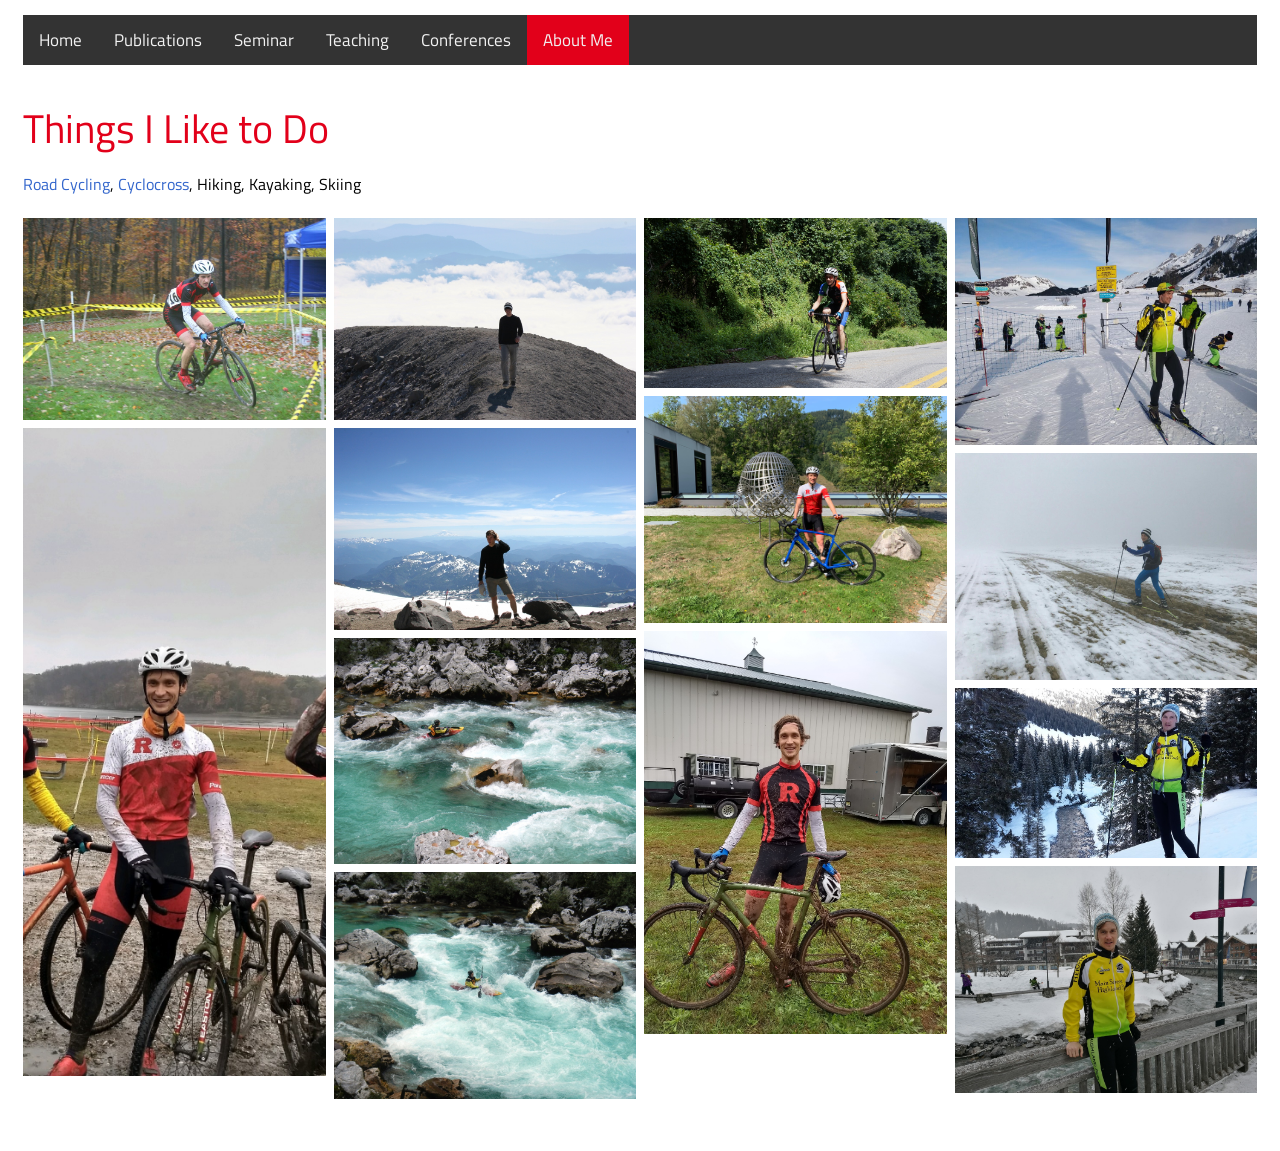
<file: about.html>
<!DOCTYPE html PUBLIC "-//W3C//DTD XHTML 1.0 Strict//EN" "http://www.w3.org/TR/xhtml1/DTD/xhtml1-strict.dtd">
<html xmlns="http://www.w3.org/1999/xhtml" xml:lang="en" lang="en">
<head>

<title>Sven Möller</title>

<meta http-equiv="content-type" content="text/html; charset=utf-8" />
<meta name="robots" content="index, follow" />
<meta name="keywords" content="Sven Möller, Mathematics, Mathematical Physics, Maynooth University, Universität Hamburg, Vertex Algebras, Conformal Field Theory, Modular Forms, Symplectic Geometry" />
<meta name="description" content="Sven Möller" />

<link rel="shortcut icon" href="favicon.ico" type="image/x-icon" />

<link type="text/css" href="stylesheet.css" rel="stylesheet" />
<link type="text/css" href="topbar.css" rel="stylesheet" />
<link type="text/css" href="icons.css" rel="stylesheet" />

<!-- For picture gallery -->
<style type="text/css">
* {
  box-sizing: border-box;
}
/*
body {
  margin: 0;
}
*/
/*
.header {
  text-align: center;
  padding: 32px;
}
*/
.row {
  display: -ms-flexbox; /* IE10 */
  display: flex;
  -ms-flex-wrap: wrap; /* IE10 */
  flex-wrap: wrap;
  padding: 0 11px;
}
/* Create four equal columns that sits next to each other */
.column {
  -ms-flex: 25%; /* IE10 */
  flex: 25%;
  max-width: 25%;
  padding: 0 4px;
}
.column img {
  margin-top: 8px;
  vertical-align: middle;
  width: 100%;
}
/* Responsive layout - makes a two column-layout instead of four columns */
@media screen and (max-width: 800px) {
  .column {
    -ms-flex: 50%;
    flex: 50%;
    max-width: 50%;
  }
}
/* Responsive layout - makes the two columns stack on top of each other instead of next to each other */
@media screen and (max-width: 600px) {
  .column {
    -ms-flex: 100%;
    flex: 100%;
    max-width: 100%;
  }
}
</style>

</head>

<body>

<div class="topnav" id="myTopnav">
<a href="index.html">Home</a>
<a href="publications.html">Publications</a>
<a href="seminar.html">Seminar</a>
<a href="teaching.html">Teaching</a>
<a href="conferences.html">Conferences</a>
<!-- <a href="positions.html">Open Positions</a> -->
<a class="aktiv" href="about.html">About Me</a>
</div>

<h1>Things I Like to Do</h1>
<p><a href="http://www.dgd-racing-team.de/">Road Cycling</a>, <a href="http://www.instagram.com/rutgerscycling/">Cyclocross</a>, Hiking, Kayaking, Skiing</p>

<!-- Photo Grid -->
<div class="row">
<div class="column">
<a href="about/cross1.jpg"><img alt="Cyclocross" src="about/cross1_small.jpg" style="width:100%" /></a>
<a href="about/cross2.jpg"><img alt="Cyclocross" src="about/cross2_small.jpg" style="width:100%" /></a>
</div>
<div class="column">
<a href="about/hiking1.jpg"><img alt="Hiking" src="about/hiking1_small.jpg" style="width:100%" /></a>
<a href="about/hiking2.jpg"><img alt="Hiking" src="about/hiking2_small.jpg" style="width:100%" /></a>
<a href="about/kayaking1.jpg"><img alt="Kayaking" src="about/kayaking1_small.jpg" style="width:100%" /></a>
<a href="about/kayaking2.jpg"><img alt="Kayaking" src="about/kayaking2_small.jpg" style="width:100%" /></a>
</div>
<div class="column">
<a href="about/road1.jpg"><img alt="Road Cycling" src="about/road1_small.jpg" style="width:100%" /></a>
<a href="about/road2.jpg"><img alt="Road Cycling" src="about/road2_small.jpg" style="width:100%" /></a>
<a href="about/cross3.jpg"><img alt="Cyclocross" src="about/cross3_small.jpg" style="width:100%" /></a>
</div>
<div class="column">
<a href="about/skiing1.jpg"><img alt="Skiing" src="about/skiing1_small.jpg" style="width:100%" /></a>
<a href="about/skiing2.jpg"><img alt="Skiing" src="about/skiing2_small.jpg" style="width:100%" /></a>
<a href="about/skiing3.jpg"><img alt="Skiing" src="about/skiing3_small.jpg" style="width:100%" /></a>
<a href="about/skiing4.jpg"><img alt="Skiing" src="about/skiing4_small.jpg" style="width:100%" /></a>
</div>
</div>

<p><br /></p>

<!--
<p>
<a href="http://validator.w3.org/check?uri=http%3A%2F%2Fsites.math.rutgers.edu%2F~sm1945%2Fabout.html"><img src="http://www.w3.org/Icons/valid-xhtml10" alt="Valid XHTML 1.0 Strict" height="31" width="88" /></a>
<a href="http://jigsaw.w3.org/css-validator/validator?uri=http%3A%2F%2Fsites.math.rutgers.edu%2F~sm1945%2Fabout.html">
<img style="border:0;width:88px;height:31px" src="http://jigsaw.w3.org/css-validator/images/vcss-blue" alt="Valid CSS!" /></a>
</p>
-->

</body>
</html>
</file>
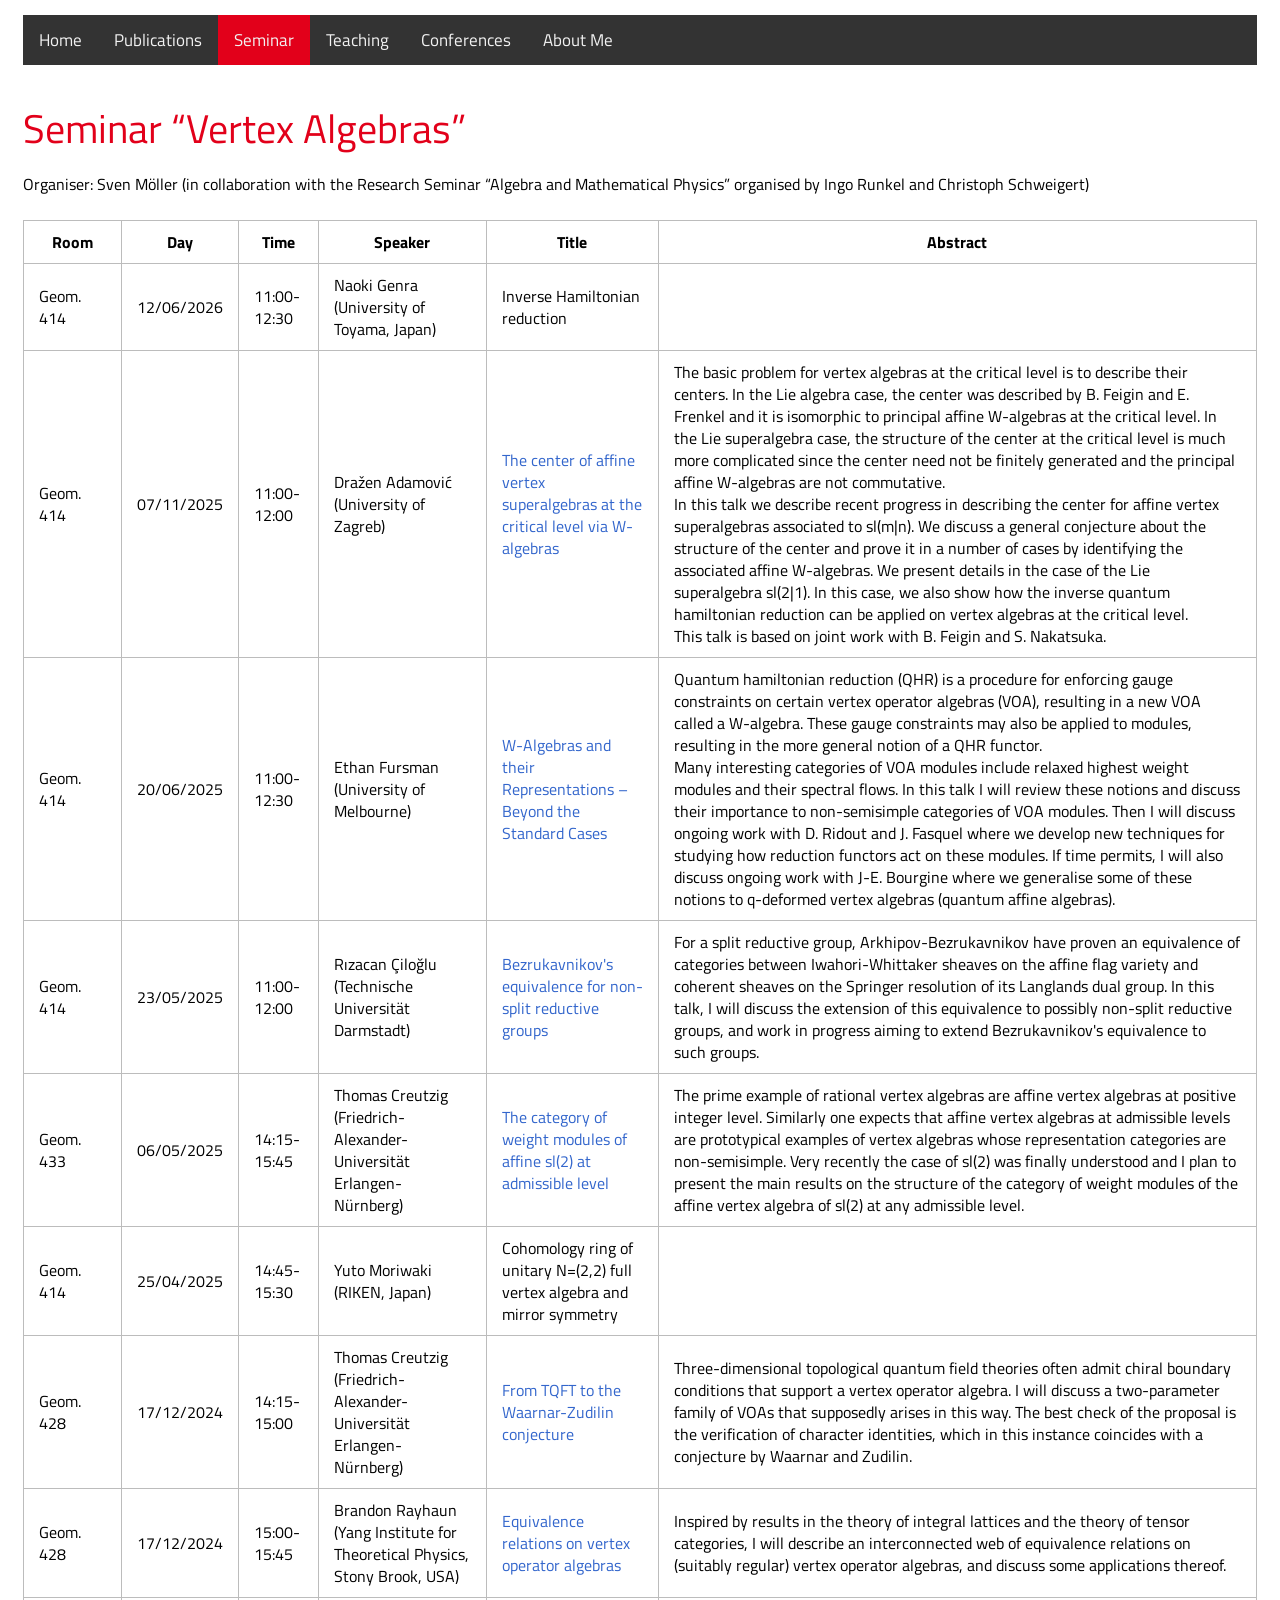
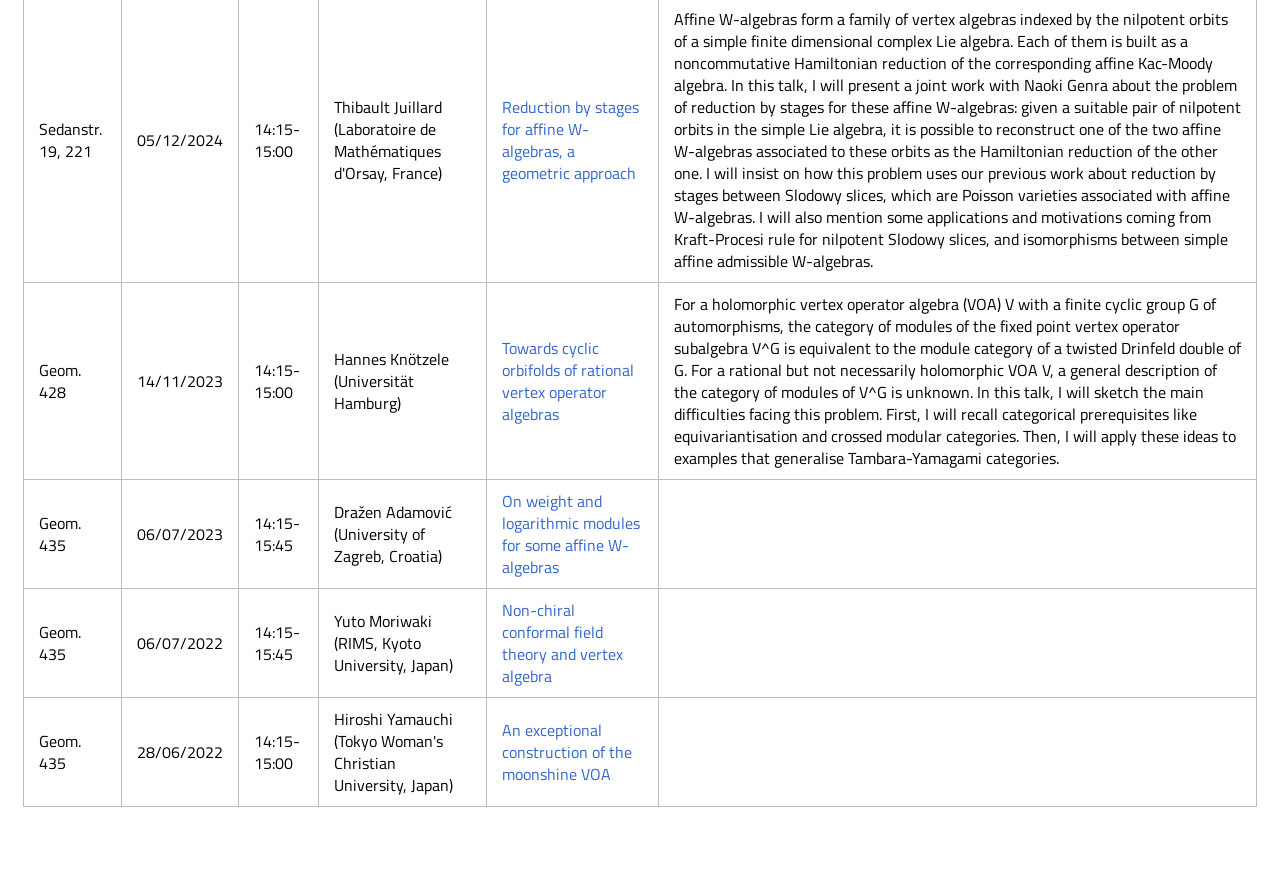
<file: seminar.html>
<!DOCTYPE html PUBLIC "-//W3C//DTD XHTML 1.0 Strict//EN" "http://www.w3.org/TR/xhtml1/DTD/xhtml1-strict.dtd">
<html xmlns="http://www.w3.org/1999/xhtml" xml:lang="en" lang="en">
<head>

<title>Sven Möller</title>

<meta http-equiv="content-type" content="text/html; charset=utf-8" />
<meta name="robots" content="index, follow" />
<meta name="keywords" content="Sven Möller, Mathematics, Mathematical Physics, Maynooth University, Universität Hamburg, Vertex Algebras, Conformal Field Theory, Modular Forms, Symplectic Geometry" />
<meta name="description" content="Sven Möller" />

<link rel="shortcut icon" href="favicon.ico" type="image/x-icon" />

<link type="text/css" href="stylesheet.css" rel="stylesheet" />
<link type="text/css" href="topbar.css" rel="stylesheet" />
<link type="text/css" href="icons.css" rel="stylesheet" />

</head>

<body>

<div class="topnav" id="myTopnav">
<a href="index.html">Home</a>
<a href="publications.html">Publications</a>
<a class="aktiv" href="seminar.html">Seminar</a>
<a href="teaching.html">Teaching</a>
<a href="conferences.html">Conferences</a>
<!-- <a href="positions.html">Open Positions</a> -->
<a href="about.html">About Me</a>
</div>

<h1>Seminar &ldquo;Vertex Algebras&rdquo;</h1>
<p>Organiser: Sven Möller (in collaboration with the Research Seminar &ldquo;Algebra and Mathematical Physics&rdquo; organised by Ingo Runkel and Christoph Schweigert)</p>

<table>
<tr><th>Room</th><th>Day</th><th>Time</th><th>Speaker</th><th>Title</th><th>Abstract</th></tr>

<tr><td>Geom. 414</td><td>12/06/2026</td><td>11:00-12:30</td><td>Naoki Genra (University of Toyama, Japan)</td><td>Inverse Hamiltonian reduction</td><td></td></tr>

<tr><td>Geom. 414</td><td>07/11/2025</td><td>11:00-12:00</td><td>Dražen Adamović (University of Zagreb)</td><td><a href="http://www.math.uni-hamburg.de/home/runkel/ws25-fose.html">The center of affine vertex superalgebras at the critical level via W-algebras</a></td><td>The basic problem for vertex algebras at the critical level is to describe their centers. In the Lie algebra case, the center was described by B. Feigin and E. Frenkel and it is isomorphic to principal affine W-algebras at the critical level. In the Lie superalgebra case, the structure of the center at the critical level is much more complicated since the center need not be finitely generated and the principal affine W-algebras are not commutative.<br />
In this talk we describe recent progress in describing the center for affine vertex superalgebras associated to sl(m|n). We discuss a general conjecture about the structure of the center and prove it in a number of cases by identifying the associated affine W-algebras. We present details in the case of the Lie superalgebra sl(2|1). In this case, we also show how the inverse quantum hamiltonian reduction can be applied on vertex algebras at the critical level.<br />
This talk is based on joint work with B. Feigin and S. Nakatsuka.
</td></tr>

<tr><td>Geom. 414</td><td>20/06/2025</td><td>11:00-12:30</td><td>Ethan Fursman (University of Melbourne)</td><td><a href="http://www.math.uni-hamburg.de/home/schweigert/ss25/fose.html">W-Algebras and their Representations – Beyond the Standard Cases</a></td><td>Quantum hamiltonian reduction (QHR) is a procedure for enforcing gauge constraints on certain vertex operator algebras (VOA), resulting in a new VOA called a W-algebra. These gauge constraints may also be applied to modules, resulting in the more general notion of a QHR functor.<br />
Many interesting categories of VOA modules include relaxed highest weight modules and their spectral flows. In this talk I will review these notions and discuss their importance to non-semisimple categories of VOA modules. Then I will discuss ongoing work with D. Ridout and J. Fasquel where we develop new techniques for studying how reduction functors act on these modules. If time permits, I will also discuss ongoing work with J-E. Bourgine where we generalise some of these notions to q-deformed vertex algebras (quantum affine algebras).</td></tr>

<tr><td>Geom. 414</td><td>23/05/2025</td><td>11:00-12:00</td><td>Rızacan Çiloğlu (Technische Universität Darmstadt)</td><td><a href="http://www.math.uni-hamburg.de/home/schweigert/ss25/fose.html">Bezrukavnikov's equivalence for non-split reductive groups</a></td><td>For a split reductive group, Arkhipov-Bezrukavnikov have proven an equivalence of categories between Iwahori-Whittaker sheaves on the affine flag variety and coherent sheaves on the Springer resolution of its Langlands dual group. In this talk, I will discuss the extension of this equivalence to possibly non-split reductive groups, and work in progress aiming to extend Bezrukavnikov's equivalence to such groups.</td></tr>

<tr><td>Geom. 433</td><td>06/05/2025</td><td>14:15-15:45</td><td>Thomas Creutzig (Friedrich-Alexander-Universität Erlangen-Nürnberg)</td><td><a href="http://www.math.uni-hamburg.de/home/schweigert/ss25/fose.html">The category of weight modules of affine sl(2) at admissible level</a></td><td>The prime example of rational vertex algebras are affine vertex algebras at positive integer level. Similarly one expects that affine vertex algebras at admissible levels are prototypical examples of vertex algebras whose representation categories are non-semisimple. Very recently the case of sl(2) was finally understood and I plan to present the main results on the structure of the category of weight modules of the affine vertex algebra of sl(2) at any admissible level.</td></tr>

<tr><td>Geom. 414</td><td>25/04/2025</td><td>14:45-15:30</td><td>Yuto Moriwaki (RIKEN, Japan)</td><td>Cohomology ring of unitary N=(2,2) full vertex algebra and mirror symmetry</td><td></td></tr>

<tr><td>Geom. 428</td><td>17/12/2024</td><td>14:15-15:00</td><td>Thomas Creutzig (Friedrich-Alexander-Universität Erlangen-Nürnberg)</td><td><a href="http://www.math.uni-hamburg.de/home/runkel/ws24-fose.html">From TQFT to the Waarnar-Zudilin conjecture</a></td><td>
Three-dimensional topological quantum field theories often admit chiral boundary conditions that support a vertex operator algebra. I will discuss a two-parameter family of VOAs that supposedly arises in this way. The best check of the proposal is the verification of character identities, which in this instance coincides with a conjecture by Waarnar and Zudilin.</td></tr>

<tr><td>Geom. 428</td><td>17/12/2024</td><td>15:00-15:45</td><td>Brandon Rayhaun (Yang Institute for Theoretical Physics, Stony Brook, USA)</td><td><a href="http://www.math.uni-hamburg.de/home/runkel/ws24-fose.html">Equivalence relations on vertex operator algebras</a></td><td>
Inspired by results in the theory of integral lattices and the theory of tensor categories, I will describe an interconnected web of equivalence relations on (suitably regular) vertex operator algebras, and discuss some applications thereof.</td></tr>

<tr><td>Sedanstr. 19, 221</td><td>05/12/2024</td><td>14:15-15:00</td><td>Thibault Juillard (Laboratoire de Mathématiques d'Orsay, France)</td><td><a href="http://www.math.uni-hamburg.de/home/runkel/ws24-fose.html">Reduction by stages for affine W-algebras, a geometric approach</a></td><td>
Affine W-algebras form a family of vertex algebras indexed by the nilpotent orbits of a simple finite dimensional complex Lie algebra. Each of them is built as a noncommutative Hamiltonian reduction of the corresponding affine Kac-Moody algebra. In this talk, I will present a joint work with Naoki Genra about the problem of reduction by stages for these affine W-algebras: given a suitable pair of nilpotent orbits in the simple Lie algebra, it is possible to reconstruct one of the two affine W-algebras associated to these orbits as the Hamiltonian reduction of the other one. I will insist on how this problem uses our previous work about reduction by stages between Slodowy slices, which are Poisson varieties associated with affine W-algebras. I will also mention some applications and motivations coming from Kraft-Procesi rule for nilpotent Slodowy slices, and isomorphisms between simple affine admissible W-algebras.</td></tr>

<tr><td>Geom. 428</td><td>14/11/2023</td><td>14:15-15:00</td><td>Hannes Knötzele (Universität Hamburg)</td><td><a href="http://www.math.uni-hamburg.de/home/schweigert/ws23/fose.html">Towards cyclic orbifolds of rational vertex operator algebras</a></td><td>For a holomorphic vertex operator algebra (VOA) V with a finite cyclic group G of automorphisms, the category of modules of the fixed point vertex operator subalgebra V^G is equivalent to the module category of a twisted Drinfeld double of G. For a rational but not necessarily holomorphic VOA V, a general description of the category of modules of V^G is unknown. In this talk, I will sketch the main difficulties facing this problem. First, I will recall categorical prerequisites like equivariantisation and crossed modular categories. Then, I will apply these ideas to examples that generalise Tambara-Yamagami categories.</td></tr>

<tr><td>Geom. 435</td><td>06/07/2023</td><td>14:15-15:45</td><td>Dražen Adamović (University of Zagreb, Croatia)</td><td><a href="http://www.math.uni-hamburg.de/home/schweigert/ss23/fose.html">On weight and logarithmic modules for some affine W-algebras</a></td><td></td></tr>

<tr><td>Geom. 435</td><td>06/07/2022</td><td>14:15-15:45</td><td>Yuto Moriwaki (RIMS, Kyoto University, Japan)</td><td><a href="http://www.math.uni-hamburg.de/home/schweigert/ss22/fose.html">Non-chiral conformal field theory and vertex algebra</a></td><td></td></tr>

<tr><td>Geom. 435</td><td>28/06/2022</td><td>14:15-15:00</td><td>Hiroshi Yamauchi (Tokyo Woman's Christian University, Japan)</td><td><a href="http://www.math.uni-hamburg.de/home/schweigert/ss22/fose.html">An exceptional construction of the moonshine VOA</a></td><td></td></tr>
</table>

<p><br /></p>

<!--
<p>
<a href="http://validator.w3.org/check?uri=http%3A%2F%2Fsites.math.rutgers.edu%2F~sm1945%2Fconferences.html"><img src="http://www.w3.org/Icons/valid-xhtml10" alt="Valid XHTML 1.0 Strict" height="31" width="88" /></a>
<a href="http://jigsaw.w3.org/css-validator/validator?uri=http%3A%2F%2Fsites.math.rutgers.edu%2F~sm1945%2Fconferences.html">
<img style="border:0;width:88px;height:31px" src="http://jigsaw.w3.org/css-validator/images/vcss-blue" alt="Valid CSS!" /></a>
</p>
-->

</body>
</html>
</file>
<file: stylesheet.css>
@import url(http://fonts.googleapis.com/css?family=Titillium+Web:200,400,600);

body{font-family:"Titillium Web",sans-serif;}
body{font-size:1em;line-height:1.375em;}

a{color:#3366cc;text-decoration:none;}
a:hover{text-decoration:underline;color:#e2001a;}

iframe,table{max-width:100%;}

p,h1,h2,h3,h4,h5,h6,ol,ul{margin-left:15px;margin-right:15px;margin-bottom:15px;margin-top:15px;}

hr{margin:40px 0;}
hr{background-color:#cccccc;border:none;height:1px;}

h1,h2,h3,h4,h5,h6{color:#e2001a;}

h1{font-size:2.5rem;font-weight:normal;line-height:3rem;margin-top:40px;margin-bottom:20px;}
h2{font-size:2.125rem;font-weight:normal;line-height:2.625rem;margin-top:40px;}
h3{font-size:1.375rem;font-weight:bold;line-height:1.5625rem;margin-top:40px;text-transform:uppercase;}
h4{font-size:1.25rem;font-weight:bold;line-height:1.5625rem;}
h4,h5,h6{margin-top:20px;}

table{border-collapse:collapse;margin-left:auto;margin-right:auto;margin-bottom:25px;margin-top:25px;width: calc(100% - 30px);}

table,th,td{border:1px solid #bcbcbc;}

thead{background-color:#e0daba;text-align:left;}

th,td{padding:10px 15px;}

label{display:block;font-weight:bold;}

ol,ul{margin-left:40px;padding-left:0;}

li {margin-bottom:10px;}
</file>
<file: topbar.css>
/* Add a black background color to the top navigation */
.topnav {
    background-color: #333;
    overflow: hidden;
    margin-left:15px;
    margin-right:15px;
    margin-top:15px;
}

/* Style the links inside the navigation bar */
.topnav a {
    float: left;
    display: block;
    color: #f2f2f2;
    text-align: center;
    padding: 14px 16px;
    text-decoration: none;
    font-size: 17px;
}

/* Change the color of links on hover */
.topnav a:hover {
    background-color: #ddd;
    color: black;
}

/* Add a color to the active/current link */
.aktiv {
    background-color: #e2001a;
    color: white;
}
</file>
<file: icons.css>
/* fallback */
@font-face {
  font-family: 'Material Icons';
  font-style: normal;
  font-weight: 400;
  src: url(https://fonts.gstatic.com/s/materialicons/v142/flUhRq6tzZclQEJ-Vdg-IuiaDsNc.woff2) format('woff2');
}

.material-icons {
  font-family: 'Material Icons';
  font-weight: normal;
  font-style: normal;
  font-size: 18px;
  line-height: 1;
  letter-spacing: normal;
  text-transform: none;
  display: inline-block;
  white-space: nowrap;
  word-wrap: normal;
  direction: ltr;
  -moz-font-feature-settings: 'liga';
  -moz-osx-font-smoothing: grayscale;
}
</file>
